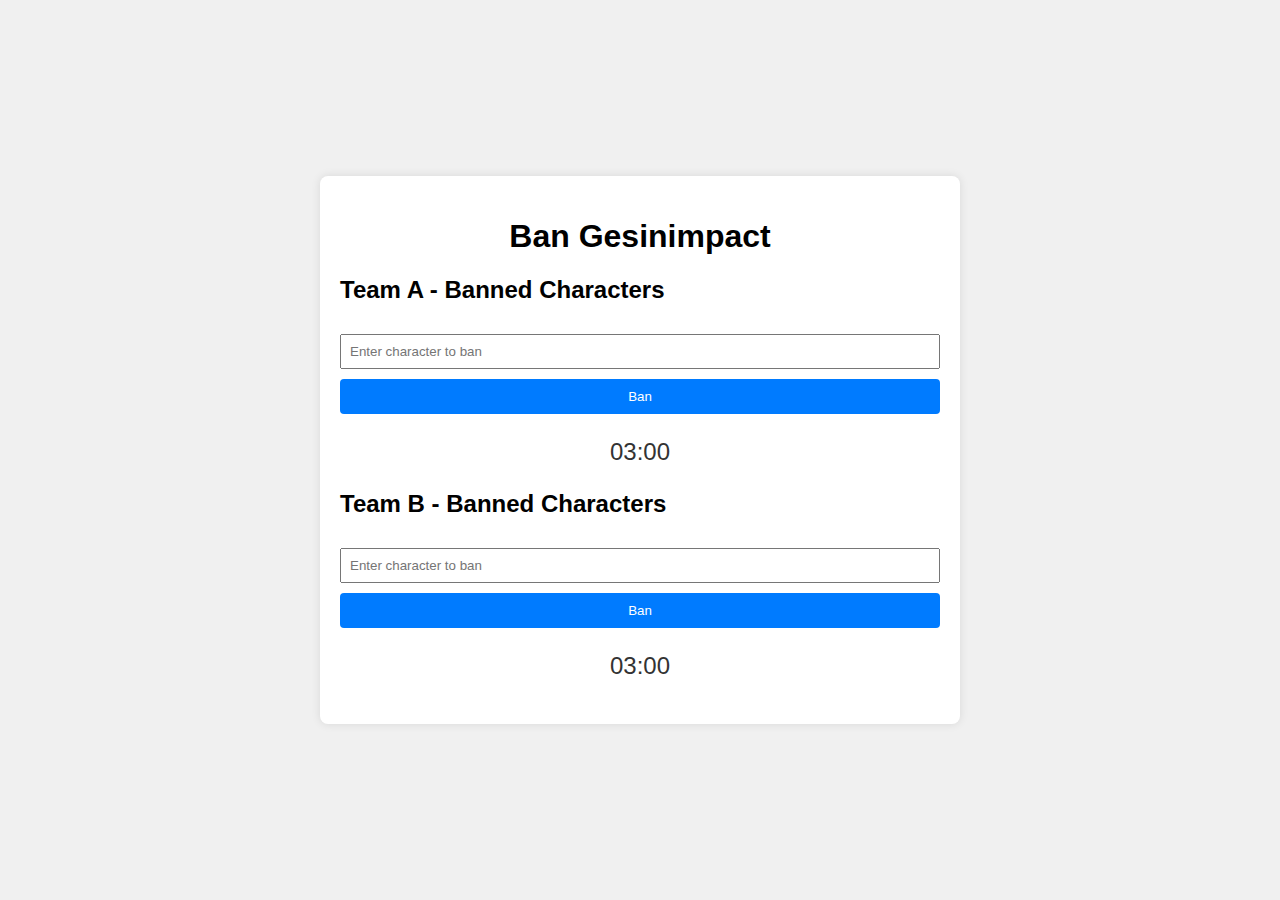
<file: index.html>
<!DOCTYPE html>
<html lang="en">
<head>
    <meta charset="UTF-8">
    <meta name="viewport" content="width=device-width, initial-scale=1.0">
    <title>Ban Gesinimpact </title>
    <link rel="stylesheet" href="styless.css">
</head>
<body>
    <div class="container">
        <h1>Ban Gesinimpact</h1>
        <div class="ban-section">
            <h2>Team A - Banned Characters</h2>
            <ul id="team-a-ban-list"></ul>
            <input type="text" id="team-a-ban-input" placeholder="Enter character to ban">
            <button onclick="banCharacter('team-a')">Ban</button>
            <p id="team-a-timer">03:00</p>
        </div>
        <div class="ban-section">
            <h2>Team B - Banned Characters</h2>
            <ul id="team-b-ban-list"></ul>
            <input type="text" id="team-b-ban-input" placeholder="Enter character to ban">
            <button onclick="banCharacter('team-b')">Ban</button>
            <p id="team-b-timer">03:00</p>
        </div>
    </div>
    <script src="scriptss.js"></script>
</body>
</html>
</file>
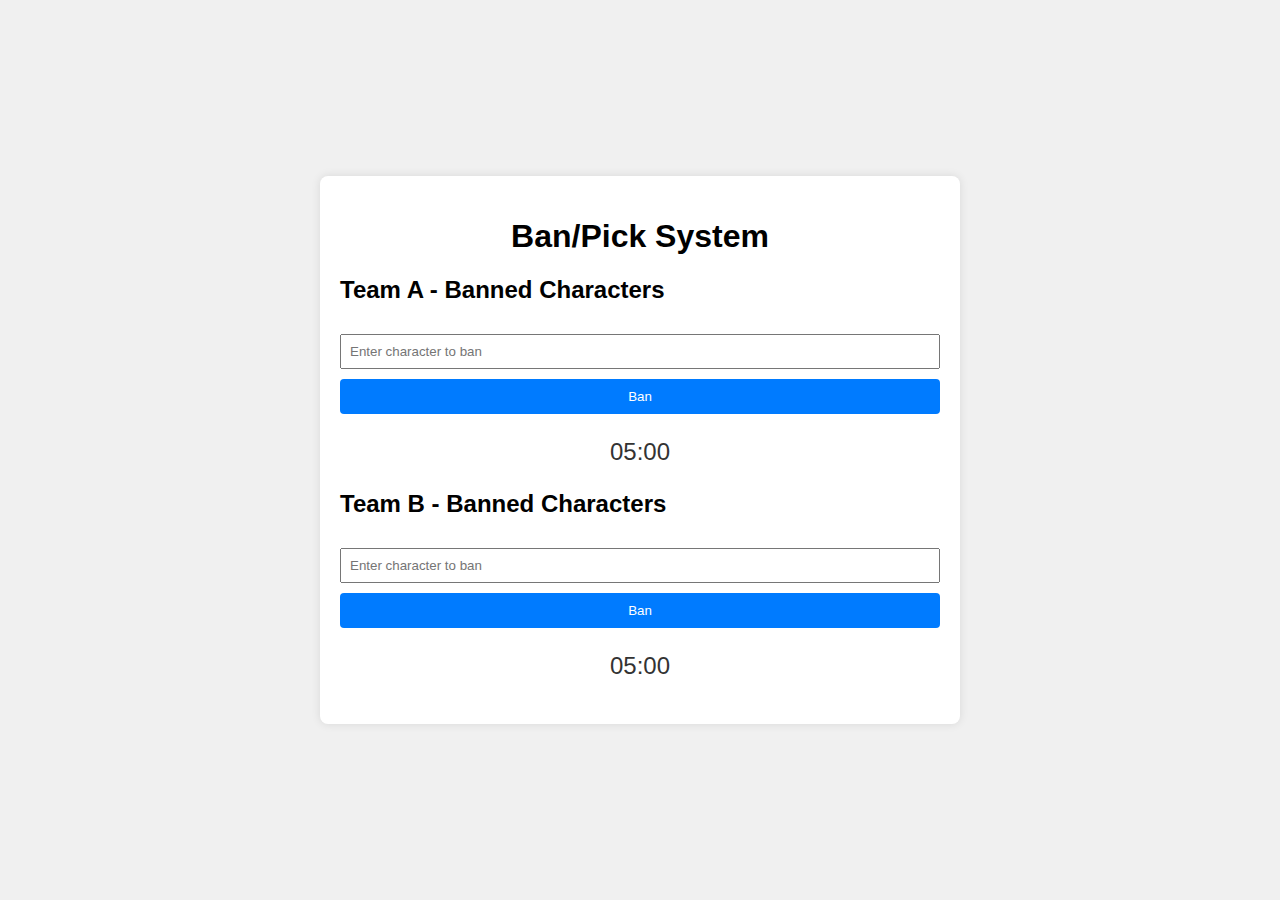
<file: ban-pick.html>
<!DOCTYPE html>
<html lang="en">
<head>
    <meta charset="UTF-8">
    <meta name="viewport" content="width=device-width, initial-scale=1.0">
    <title>Ban/Pick System</title>
    <link rel="stylesheet" href="styless.css">
</head>
<body>
    <div class="container">
        <h1>Ban/Pick System</h1>
        <div class="ban-section">
            <h2>Team A - Banned Characters</h2>
            <ul id="team-a-ban-list"></ul>
            <input type="text" id="team-a-ban-input" placeholder="Enter character to ban">
            <button onclick="banCharacter('team-a')">Ban</button>
            <p id="team-a-timer">05:00</p>
        </div>
        <div class="ban-section">
            <h2>Team B - Banned Characters</h2>
            <ul id="team-b-ban-list"></ul>
            <input type="text" id="team-b-ban-input" placeholder="Enter character to ban">
            <button onclick="banCharacter('team-b')">Ban</button>
            <p id="team-b-timer">05:00</p>
        </div>
    </div>
    <script src="scriptss.js"></script>
</body>
</html>
</file>
<file: styless.css>
body {
    font-family: Arial, sans-serif;
    display: flex;
    justify-content: center;
    align-items: center;
    height: 100vh;
    margin: 0;
    background-color: #f0f0f0;
}

.container {
    background-color: white;
    padding: 20px;
    border-radius: 8px;
    box-shadow: 0 0 10px rgba(0, 0, 0, 0.1);
    width: 600px;
}

h1 {
    text-align: center;
}

.ban-section {
    margin-top: 20px;
}

input {
    width: calc(100% - 20px);
    padding: 8px;
    margin-top: 10px;
    margin-bottom: 10px;
}

button {
    width: 100%;
    padding: 10px;
    background-color: #007BFF;
    color: white;
    border: none;
    border-radius: 4px;
    cursor: pointer;
}

button:hover {
    background-color: #0056b3;
}

ul {
    list-style-type: none;
    padding: 0;
}

li {
    padding: 5px;
    margin-bottom: 5px;
    background-color: #e0e0e0;
    border-radius: 4px;
}

p {
    text-align: center;
    font-size: 1.5em;
    color: #333;
}
</file>
